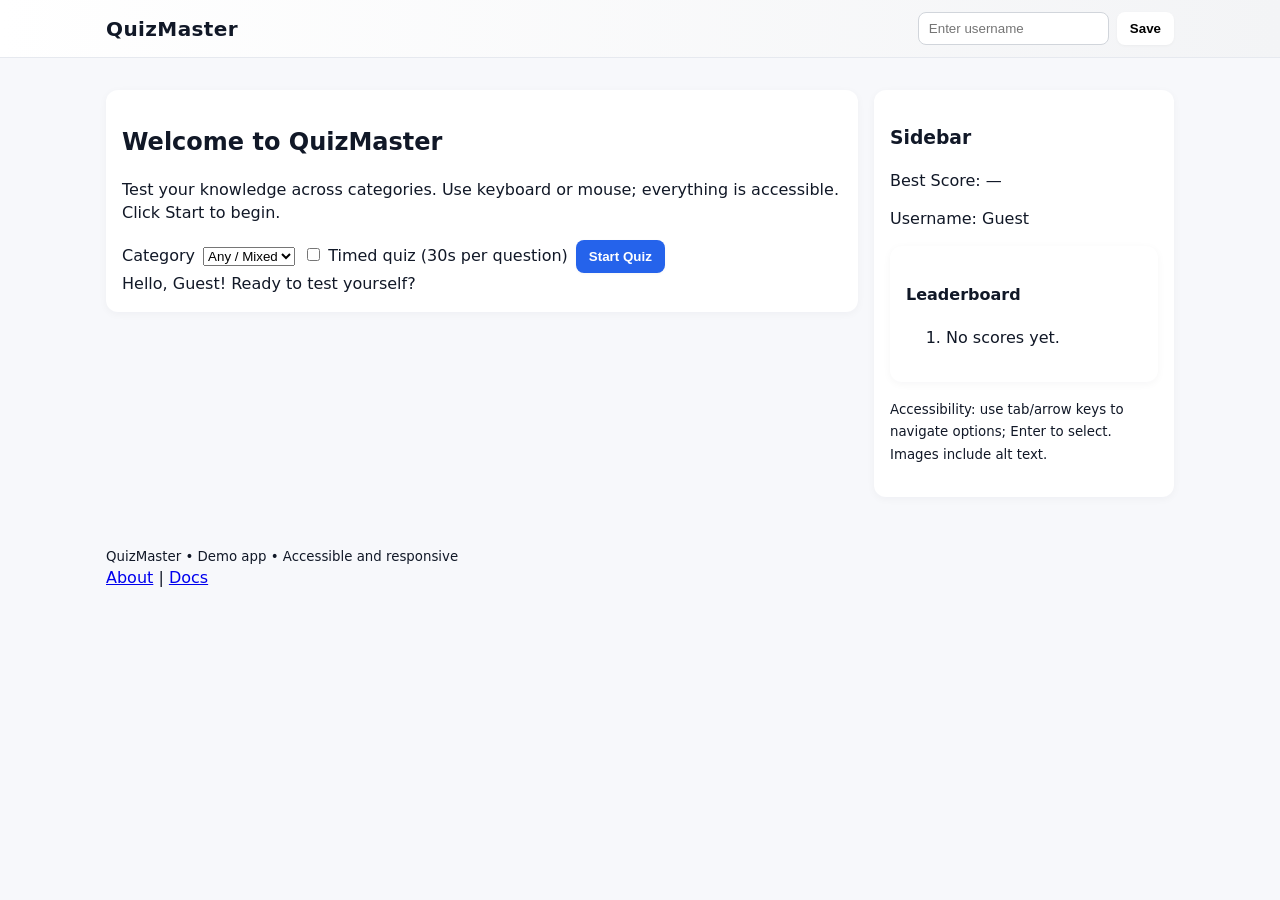
<file: quiz-game-main/index.html>
<!doctype html>
<html lang="en">
<head>
  <meta charset="utf-8" />
  <meta name="viewport" content="width=device-width,initial-scale=1" />
  <title>QuizMaster — Accessible Responsive Quiz</title>
  <meta name="description" content="QuizMaster — single-page responsive accessible quiz app with score tracking and image feedback." />

  <!-- Preload key fonts or assets if any (none here) -->
  <link rel="stylesheet" href="assets/css/styles.css" />
</head>
<body>
  <header class="site-header" role="banner">
    <div class="container header-inner">
      <h1 id="app-title" class="logo">QuizMaster</h1>
      <form id="username-form" class="username-form" aria-label="Set username">
        <label for="username-input" class="visually-hidden">Username</label>
        <input id="username-input" name="username" type="text" placeholder="Enter username" maxlength="24" />
        <button id="save-username" type="submit" class="btn">Save</button>
      </form>
    </div>
  </header>

  <main class="container" id="main" role="main">
    <section id="intro" class="card" aria-labelledby="intro-heading">
      <h2 id="intro-heading">Welcome to QuizMaster</h2>
      <p>Test your knowledge across categories. Use keyboard or mouse; everything is accessible. Click Start to begin.</p>
      <div class="controls">
        <label for="category-select">Category</label>
        <select id="category-select" aria-label="Choose category">
          <option value="any">Any / Mixed</option>
          <option value="sports">Sports</option>
          <option value="movies">Movies</option>
          <option value="literature">Literature</option>
          <option value="personality">Personality</option>
        </select>

        <label for="timed-switch" class="timed-label">
          <input id="timed-switch" type="checkbox" /> Timed quiz (30s per question)
        </label>

        <button id="start-btn" class="btn primary">Start Quiz</button>
      </div>
      <div id="greeting" class="greeting" aria-live="polite"></div>
    </section>

    <section id="quiz-area" class="card hidden" aria-labelledby="question-heading" role="region">
      <header class="quiz-header">
        <h2 id="question-heading" class="question-heading">Question</h2>
        <div class="status">
          <div class="score" aria-live="polite">Score: <span id="score">0</span></div>
          <div class="progress" aria-hidden="false">Q <span id="q-index">0</span>/<span id="q-total">0</span></div>
          <div id="timer" class="timer" aria-live="polite" hidden>30</div>
        </div>
      </header>

      <div id="question-panel" class="question-panel">
        <div id="question-text" class="question-text"></div>
        <div id="question-image" class="question-image" aria-hidden="true"></div>

        <div id="choices" class="choices" role="radiogroup" aria-labelledby="question-heading"></div>

        <div class="action-row">
          <button id="submit-btn" class="btn" disabled>Submit</button>
          <button id="skip-btn" class="btn ghost">Skip</button>
        </div>

        <div id="feedback" class="feedback" aria-live="assertive" role="status"></div>
      </div>
    </section>

    <section id="results-area" class="card hidden" aria-labelledby="results-heading">
      <h2 id="results-heading">Results</h2>
      <p id="final-summary"></p>
      <div class="result-stats">
        <div>Correct: <span id="final-correct">0</span></div>
        <div>Incorrect: <span id="final-incorrect">0</span></div>
        <div>Score: <strong id="final-score">0</strong></div>
      </div>
      <div class="result-actions">
        <button id="retry-btn" class="btn">Play Again</button>
        <button id="view-leaderboard" class="btn ghost">View Leaderboard</button>
      </div>
      <div id="certificate" class="certificate" aria-hidden="true"></div>
    </section>

    <aside id="sidebar" class="card sidebar" aria-labelledby="sidebar-heading">
      <h3 id="sidebar-heading">Sidebar</h3>
      <div class="score-board">
        <p>Best Score: <span id="best-score">—</span></p>
        <p>Username: <span id="saved-username">Guest</span></p>
      </div>
      <div class="leaderboard card small" aria-labelledby="leaderboard-heading">
        <h4 id="leaderboard-heading">Leaderboard</h4>
        <ol id="leaderboard-list"></ol>
      </div>
      <div class="notes">
        <p><small>Accessibility: use tab/arrow keys to navigate options; Enter to select. Images include alt text.</small></p>
      </div>
    </aside>
  </main>

  <footer class="site-footer" role="contentinfo">
    <div class="container">
      <small>QuizMaster • Demo app • Accessible and responsive</small>
      <nav aria-label="Footer links">
        <a href="#" id="about-link">About</a> |
        <a href="#" id="docs-link">Docs</a>
      </nav>
    </div>
  </footer>

  <!-- Inline SVG templates for correct/incorrect feedback (kept in DOM for quick use) -->
  <svg id="correct-svg" xmlns="http://www.w3.org/2000/svg" style="display:none" viewBox="0 0 120 120" aria-hidden="true">
    <circle cx="60" cy="60" r="56" fill="#e6ffef" stroke="#15a574" stroke-width="4"/>
    <path d="M35 63 L52 80 L85 40" fill="none" stroke="#0a7f50" stroke-width="6" stroke-linecap="round" stroke-linejoin="round"/>
    <text x="60" y="102" fill="#0a7f50" font-size="10" text-anchor="middle">Correct!</text>
  </svg>

  <svg id="incorrect-svg" xmlns="http://www.w3.org/2000/svg" style="display:none" viewBox="0 0 120 120" aria-hidden="true">
    <circle cx="60" cy="60" r="56" fill="#fff0f0" stroke="#d14b4b" stroke-width="4"/>
    <path d="M40 40 L80 80 M80 40 L40 80" fill="none" stroke="#a12e2e" stroke-width="6" stroke-linecap="round"/>
    <text x="60" y="102" fill="#a12e2e" font-size="10" text-anchor="middle">Incorrect</text>
  </svg>

  <!-- Core script -->
  <script defer src="assets/js/app.js"></script>
</body>
</html>
</file>
<file: quiz-game-main/assets/css/styles.css>
/* styles.css — Simple, accessible, responsive layout
   Use this file at path: css/styles.css
*/

:root{
  --bg:#f7f8fb;
  --card:#ffffff;
  --muted:#6b7280;
  --accent:#2563eb;
  --success:#0a7f50;
  --danger:#a12e2e;
  --radius:12px;
  --container-width:1100px;
  --gap:16px;
  font-family: system-ui, -apple-system, "Segoe UI", Roboto, "Helvetica Neue", Arial;
  color-scheme: light;
}

*{box-sizing:border-box}
html,body{height:100%}
body{
  margin:0;
  background:var(--bg);
  color:#111827;
  -webkit-font-smoothing:antialiased;
  -moz-osx-font-smoothing:grayscale;
  line-height:1.4;
}

.container{
  max-width:var(--container-width);
  margin:0 auto;
  padding:16px;
}

/* Accessibility helper */
.visually-hidden{
  position: absolute !important;
  height: 1px; width: 1px;
  overflow: hidden;
  clip: rect(1px, 1px, 1px, 1px);
  white-space: nowrap;
}

/* Header */
.site-header{
  background:linear-gradient(90deg,#ffffff,#f3f4f6);
  border-bottom:1px solid #e6e9ef;
}
.header-inner{
  display:flex;
  align-items:center;
  justify-content:space-between;
  padding:12px 16px;
}
.logo{
  margin:0;
  font-size:1.25rem;
  letter-spacing:.4px;
}

/* Cards */
.card{
  background:var(--card);
  border-radius:var(--radius);
  padding:16px;
  box-shadow:0 2px 8px rgba(15,23,42,0.04);
  margin-bottom:16px;
}

/* Layout */
main.container{
  display:grid;
  grid-template-columns: 1fr 300px;
  gap:var(--gap);
  align-items:start;
  margin-top:16px;
}
.sidebar{position:sticky; top:16px; height:fit-content}
@media (max-width:900px){
  main.container{
    grid-template-columns: 1fr;
  }
  .sidebar{order:3}
}

/* Controls */
.controls{
  display:flex;
  gap:8px;
  align-items:center;
  margin-top:12px;
  flex-wrap:wrap;
}
.username-form{
  display:flex;
  gap:8px;
  align-items:center;
}
.username-form input[type="text"]{
  padding:8px 10px;
  border-radius:8px;
  border:1px solid #d1d5db;
  min-width:160px;
}
.btn{
  padding:8px 12px;
  border-radius:8px;
  border:1px solid transparent;
  background:#fff;
  cursor:pointer;
  font-weight:600;
  box-shadow:0 1px 3px rgba(0,0,0,0.04);
}
.btn:hover{filter:brightness(.98)}
.btn.primary{
  background:var(--accent);
  color:white;
  border-color:transparent;
}
.btn.ghost{
  background:transparent;
  border:1px solid #e6e9ef;
}

/* Quiz panel */
.quiz-header{
  display:flex;
  justify-content:space-between;
  align-items:center;
  gap:16px;
}
.question-text{
  margin-top:12px;
  font-size:1.1rem;
}
.question-image{
  margin-top:12px;
  max-width:320px;
}
.question-image img{max-width:100%; height:auto; border-radius:8px}

/* Choices */
.choices{
  margin-top:12px;
  display:flex;
  flex-direction:column;
  gap:8px;
}
.choice{
  display:flex;
  align-items:center;
  gap:12px;
  padding:10px;
  border-radius:8px;
  border:1px solid #e6e9ef;
  cursor:pointer;
}
.choice input[type="radio"]{
  accent-color:var(--accent);
}
.choice[aria-checked="true"]{
  outline:3px solid rgba(37,99,235,0.12);
  background:linear-gradient(0deg,#ffffff,#fbfdff);
}

/* Feedback */
.feedback{
  margin-top:12px;
  padding:12px;
  border-radius:8px;
  min-height:56px;
}
.feedback.success{border-left:4px solid var(--success); background:#f0fff6}
.feedback.error{border-left:4px solid var(--danger); background:#fff6f6}

/* Result and certificate */
.result-stats{display:flex; gap:16px; margin-top:8px}
.certificate{
  margin-top:12px;
  padding:10px;
  border-radius:8px;
  border:1px dashed #e6e9ef;
  background:linear-gradient(90deg,#ffffff,#fbfdff);
}

/* Small screens adjustments */
@media (max-width:600px){
  .controls{flex-direction:column; align-items:stretch}
  .username-form{margin-top:8px}
  .question-image{max-width:100%}
}
</file>
